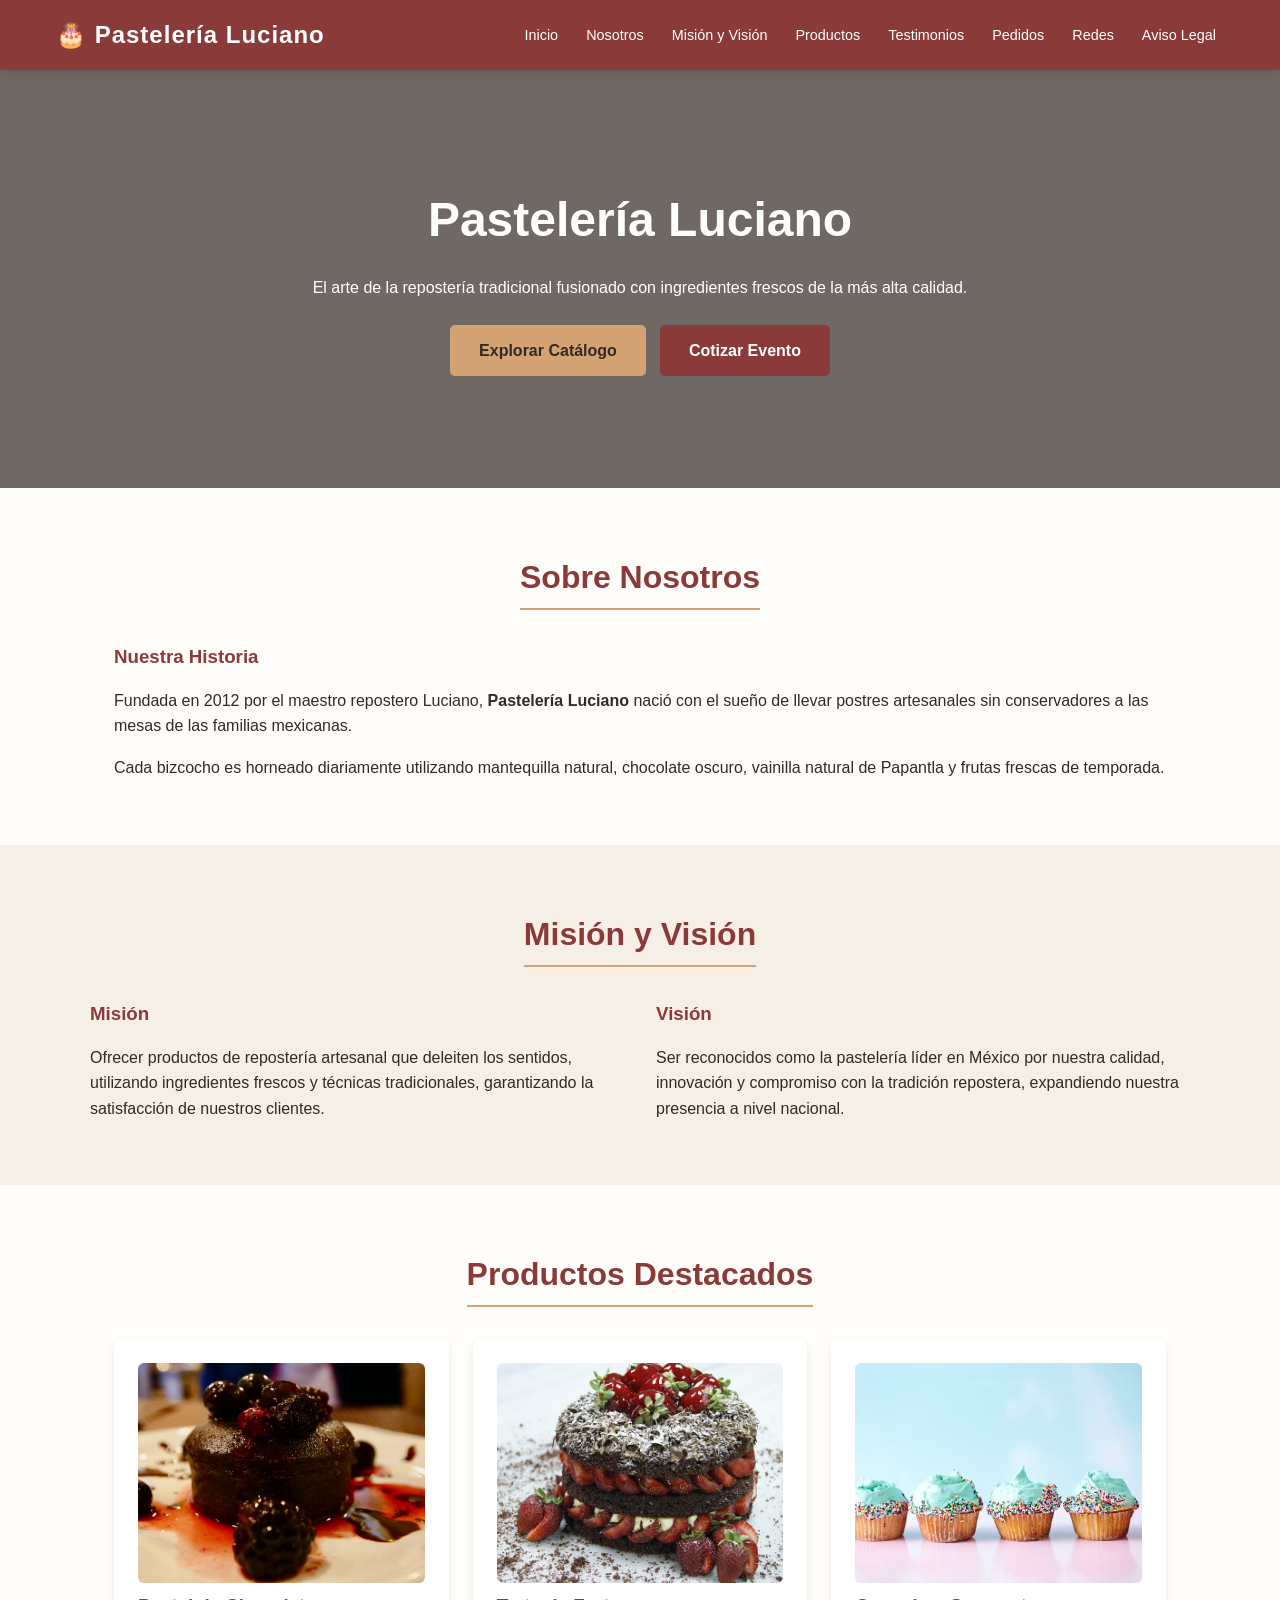
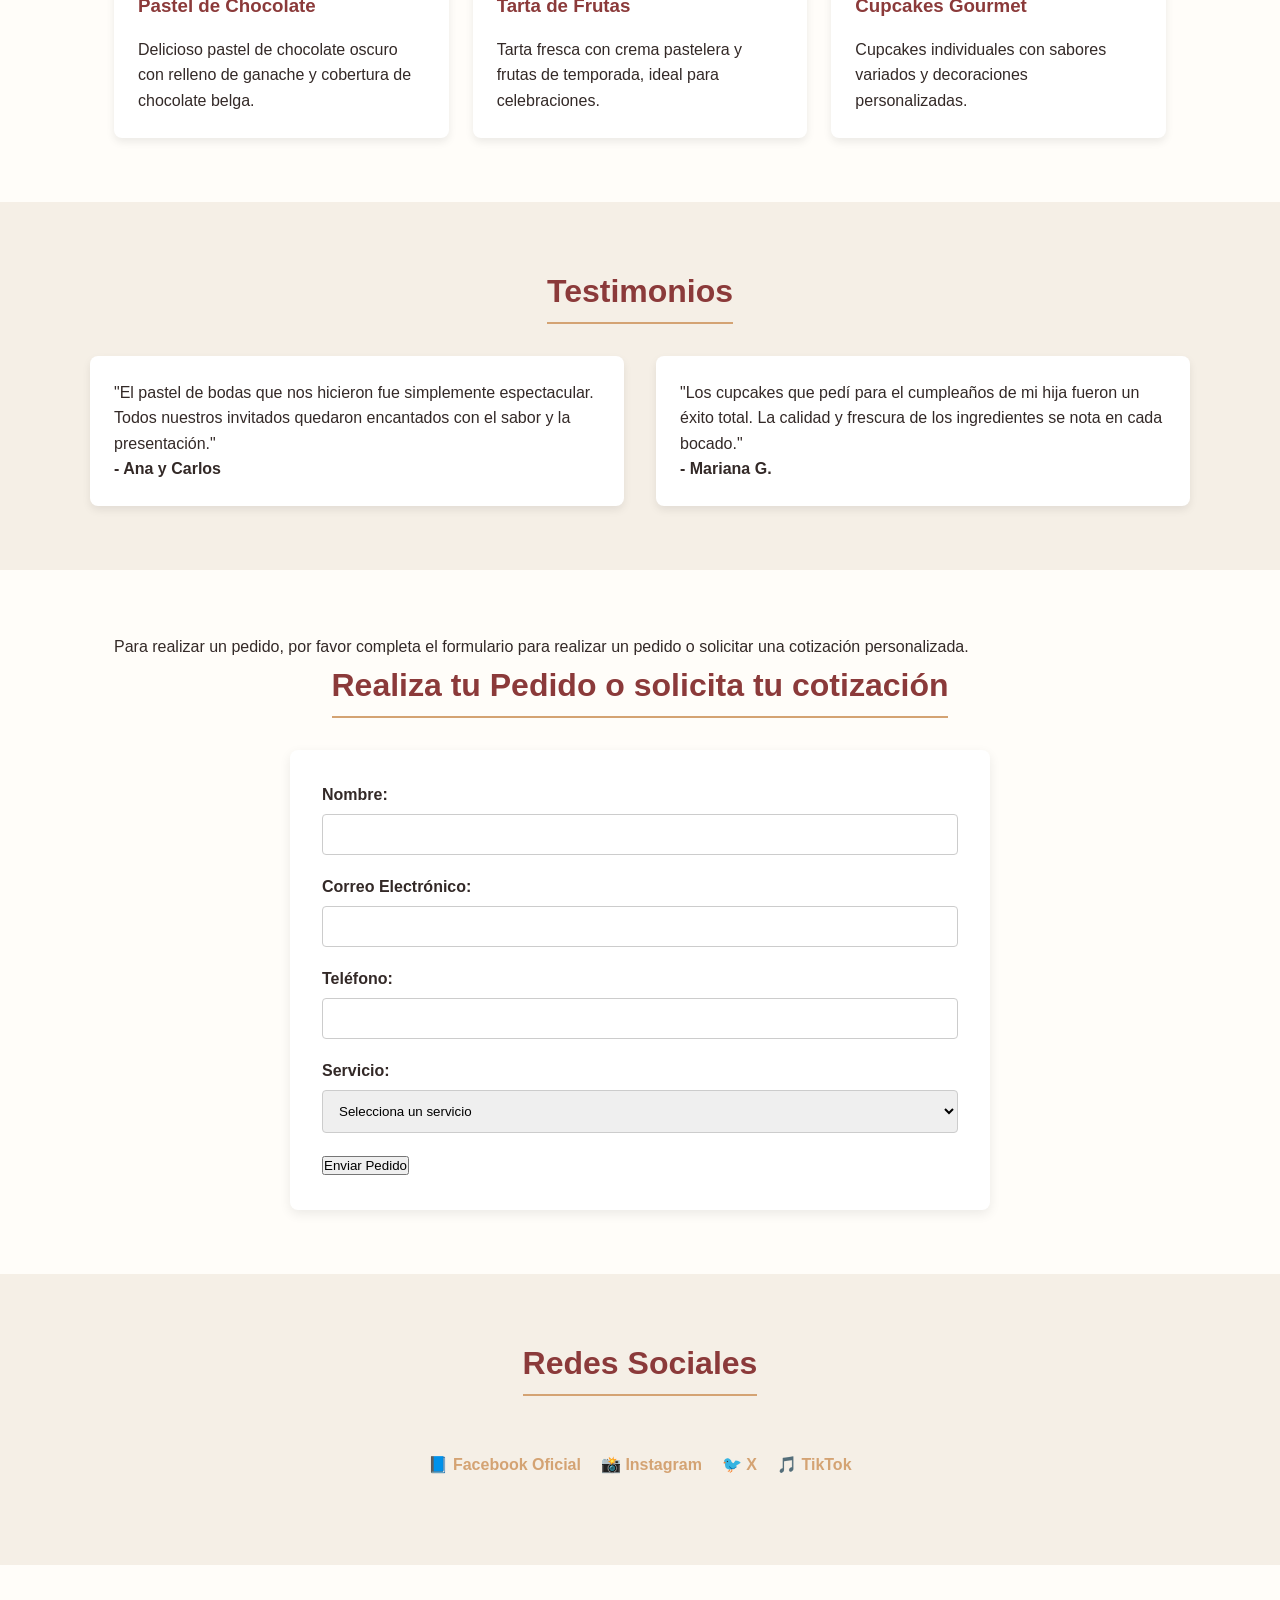
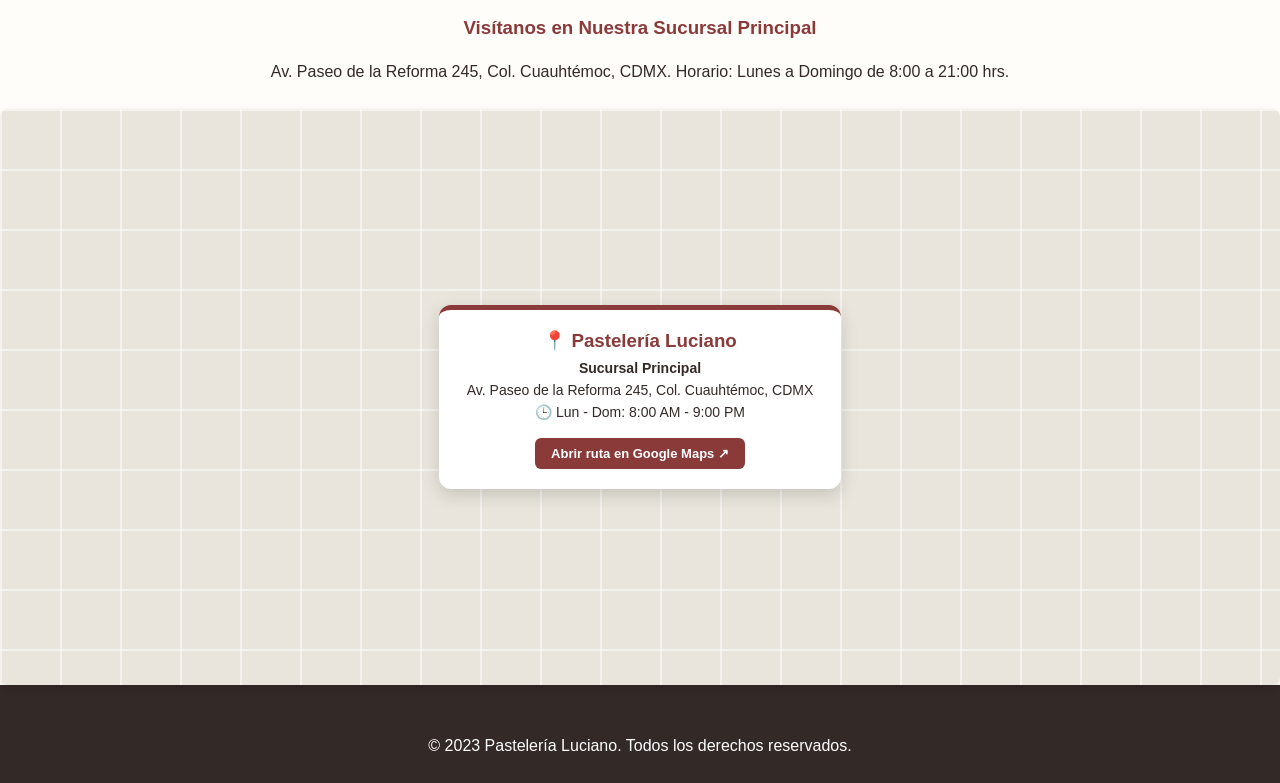
<file: index.html>
<!DOCTYPE html>
<html lang="es">

<head>
  <meta charset="UTF-8">
  <meta name="viewport" content="width=device-width, initial-scale=1.0">
  <meta name="description"
    content="Pastelería Luciano - Alta repostería artesanal, pasteles personalizados y postres gourmet.">
  <title>Pastelería Luciano | Repostería Artesanal y Gourmet</title>
  <link rel="stylesheet" href="estilos.css">
</head>

<body>

  <!-- Encabezado y Navegación con Anclas -->
  <header>
    <div class="nav-container">
      <a href="#inicio" class="logo">🎂 Pastelería Luciano</a>
      <nav>
        <ul>
          <li><a href="#inicio">Inicio</a></li>
          <li><a href="#nosotros">Nosotros</a></li>
          <li><a href="#mision-vision">Misión y Visión</a></li>
          <li><a href="#productos">Productos</a></li>
          <li><a href="#testimonios">Testimonios</a></li>
          <li><a href="#pedidos">Pedidos</a></li>
          <li><a href="#redes">Redes</a></li>
          <li><a href="aviso_legal.html">Aviso Legal</a></li>
        </ul>
      </nav>
    </div>
  </header>

  <!-- 1. INICIO -->
  <section id="inicio">
    <h1>Pastelería Luciano</h1>
    <p>El arte de la repostería tradicional fusionado con ingredientes frescos de la más alta calidad.</p>
    <a href="#productos" class="btn">Explorar Catálogo</a>
    <a href="index.html#pedidos" class="btn" style="background-color: #8B3A3A; color: #fff; margin-left: 10px;">Cotizar
      Evento</a>
  </section>

  <!-- 2. SOBRE NOSOTROS -->
  <section id="nosotros">
    <div class="section-inner">
      <div class="center-title">
        <h2>Sobre Nosotros</h2>
      </div>
      <div class="grid-2">
        <div>
          <h3>Nuestra Historia</h3>
          <p>Fundada en 2012 por el maestro repostero Luciano, <strong>Pastelería Luciano</strong> nació con el sueño de
            llevar postres artesanales sin conservadores a las mesas de las familias mexicanas.</p>
          <p style="margin-top: 1rem;">Cada bizcocho es horneado diariamente utilizando mantequilla natural, chocolate
            oscuro, vainilla natural de Papantla y frutas frescas de temporada.</p>
        </div>
      </div>
    </div>
  </section>

  <!-- 3. MISIÓN Y VISIÓN -->
  <section id="mision-vision">
    <div class="section-inner">
      <div class="center-title">
        <h2>Misión y Visión</h2>
      </div>
      <div class="grid-2">
        <div>
          <h3>Misión</h3>
          <p>Ofrecer productos de repostería artesanal que deleiten los sentidos, utilizando ingredientes frescos y
            técnicas tradicionales, garantizando la satisfacción de nuestros clientes.</p>
        </div>
        <div>
          <h3>Visión</h3>
          <p>Ser reconocidos como la pastelería líder en México por nuestra calidad, innovación y compromiso con la
            tradición repostera, expandiendo nuestra presencia a nivel nacional.</p>
        </div>
      </div>
    </div>
  </section>

  <!-- 4. PRODUCTOS DESTACADOS -->
  <section id="productos">
    <div class="section-inner">
      <div class="center-title">
        <h2>Productos Destacados</h2>
      </div>
      <div class="grid-3">
        <div class="card">
          <img src="pastelartesanal.jpg" alt="Pastel de Chocolate" class="galeria-img">
          <h3>Pastel de Chocolate</h3>
          <p>Delicioso pastel de chocolate oscuro con relleno de ganache y cobertura de chocolate belga.</p>
        </div>
        <div class="card">
          <img src="tartadefrutasfree_pickpik.jpg" alt="Tarta de Frutas" class="galeria-img">
          <h3>Tarta de Frutas</h3>
          <p>Tarta fresca con crema pastelera y frutas de temporada, ideal para celebraciones.</p>
        </div>
        <div class="card">
          <img src="cupcakesartesanalespixnio.jpg" alt="Cupcakes Gourmet" class="galeria-img">
          <h3>Cupcakes Gourmet</h3>
          <p>Cupcakes individuales con sabores variados y decoraciones personalizadas.</p>
        </div>
      </div>
    </div>
  </section>

  <!-- 5. TESTIMONIOS DE CLIENTES -->
  <section id="testimonios">
    <div class="section-inner">
      <div class="center-title">
        <h2>Testimonios</h2>
      </div>
      <div class="grid-2">
        <div class="card">
          <p>"El pastel de bodas que nos hicieron fue simplemente espectacular. Todos nuestros invitados quedaron
            encantados con el sabor y la presentación."</p>
          <strong>- Ana y Carlos</strong>
        </div>
        <div class="card">
          <p>"Los cupcakes que pedí para el cumpleaños de mi hija fueron un éxito total. La calidad y frescura de los
            ingredientes se nota en cada bocado."</p>
          <strong>- Mariana G.</strong>
        </div>
      </div>
    </div>
  </section>

  <!-- 6. FORMULARIO DE PEDIDOS -->
  <section id="pedidos">
    <p>Para realizar un pedido, por favor completa el formulario para realizar un pedido o solicitar una cotización
      personalizada.</p>
    <div class="section-inner">
      <div class="center-title">
        <h2>Realiza tu Pedido o solicita tu cotización</h2>
      </div>
      <form action="" id="pedidoForm">
        <div class="form-group">
          <label for="nombre">Nombre:</label>
          <input type="text" id="nombre" name="nombre" required>
        </div>
        <div class="form-group">
          <label for="email">Correo Electrónico:</label>
          <input type="email" id="email" name="email" required>
        </div>
        <div class="form-group">
          <label for="telefono">Teléfono:</label>
          <input type="tel" id="telefono" name="telefono" required>
        </div>
        <div class="form-group">
          <label for="servicio">Servicio:</label>
          <select id="servicio" name="servicio" required>
            <option value="">Selecciona un servicio</option>
            <option value="pastel">Pastel de Cumpleaños</option>
            <option value="tarta">Tarta de Frutas</option>
            <option value="cupcakes">Cupcakes Gourmet</option>
          </select>
        </div>
        <button type="submit" onclick="enviarFormulario(event)">Enviar Pedido</button>
        <p id="mensajeConfirmacion" style="display: none;"></p>
      </form>
    </div>
  </section>

  <!-- 7. REDES SOCIALES -->
  <section id="redes">
    <div class="section-inner">
      <div class="center-title">
        <h2>Redes Sociales</h2>
      </div>
      <div class="social-links">
        <a href="https://www.facebook.com/pasteleriaLucianoAvilaLopez" target="_blank">📘 Facebook Oficial</a>
        <a href="https://www.instagram.com/pasteleriaLucianoAvilaLopez" target="_blank">📸 Instagram</a>
        <a href="https://www.twitter.com/pasteleriaLucianoAvilaLopez" target="_blank">🐦 X</a>
        <a href="https://www.tiktok.com/@pasteleriaLucianoAvilaLopez" target="_blank">🎵 TikTok</a>
      </div>
    </div>
  </section>

  <div style="margin-top: 3rem;">
    <h3 style="text-align: center;">Visítanos en Nuestra Sucursal Principal</h3>
    <p style="text-align: center; margin-bottom: 1rem;">Av. Paseo de la Reforma 245, Col. Cuauhtémoc, CDMX. Horario: Lunes a Domingo de 8:00 a 21:00 hrs.</p>
    
    <div class="iframe-container">
        <iframe 
            title="Ubicación y Horarios de Pastelería Luciano"
            srcdoc='
                <!DOCTYPE html>
                <html lang="es">
                <head>
                    <meta charset="UTF-8">
                    <style>
                        body {
                            margin: 0;
                            font-family: "Segoe UI", sans-serif;
                            background: #e9e5dc;
                            display: flex;
                            justify-content: center;
                            align-items: center;
                            height: 100vh;
                            background-image: 
                                linear-gradient(90deg, rgba(255,255,255,.5) 2px, transparent 2px),
                                linear-gradient(rgba(255,255,255,.5) 2px, transparent 2px);
                            background-size: 60px 60px;
                        }
                        .card {
                            background: #fff;
                            padding: 20px 28px;
                            border-radius: 12px;
                            box-shadow: 0 6px 18px rgba(0,0,0,0.15);
                            text-align: center;
                            max-width: 380px;
                            border-top: 5px solid #8B3A3A;
                        }
                        h3 { margin: 0 0 8px; color: #8B3A3A; }
                        p { margin: 6px 0; color: #332927; font-size: 14px; }
                        .btn {
                            display: inline-block;
                            margin-top: 12px;
                            padding: 8px 16px;
                            background: #8B3A3A;
                            color: #fff;
                            text-decoration: none;
                            border-radius: 6px;
                            font-weight: bold;
                            font-size: 13px;
                        }
                    </style>
                </head>
                <body>
                    <div class="card">
                        <h3>📍 Pastelería Luciano</h3>
                        <p><strong>Sucursal Principal</strong></p>
                        <p>Av. Paseo de la Reforma 245, Col. Cuauhtémoc, CDMX</p>
                        <p>🕒 Lun - Dom: 8:00 AM - 9:00 PM</p>
                        <a class="btn" href="https://google.com" target="_blank" rel="noopener noreferrer">
                            Abrir ruta en Google Maps ↗
                        </a>
                    </div>
                </body>
                </html>
            '>
        </iframe>
    </div>
</div>


  <footer>
    <div class="section-inner">
      <p>&copy; 2023 Pastelería Luciano. Todos los derechos reservados.</p>
    </div>
  </footer>
  <script src="codigo.js"></script>
</body>

</html>
</file>
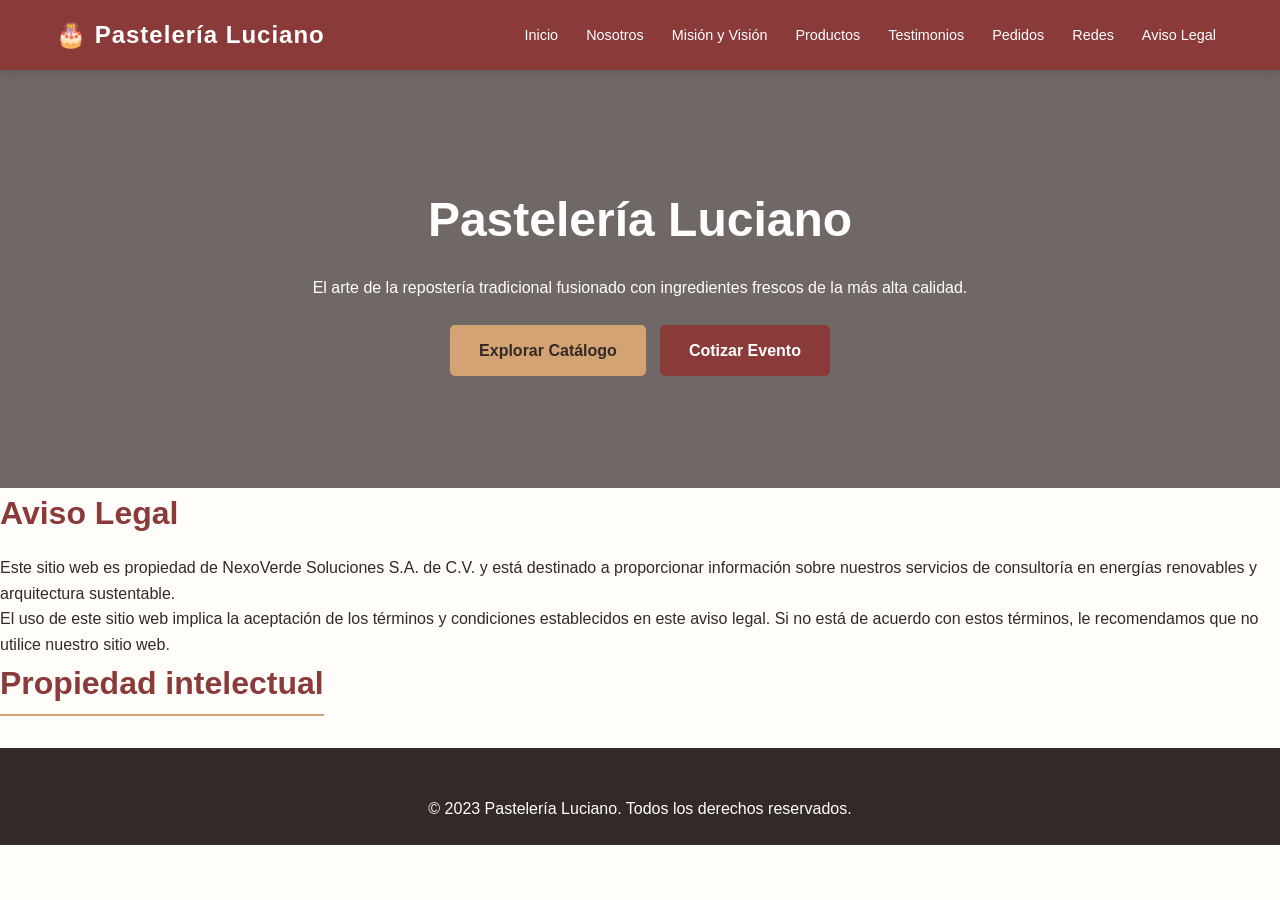
<file: aviso_legal.html>
<!DOCTYPE html>
<html lang="en">
<head>
    <meta charset="UTF-8">
    <meta name="viewport" content="width=device-width, initial-scale=1.0">
    <title>Aviso legal</title>
    <link rel="stylesheet" href="estilos.css">
</head>
<body>
      <header>
        <div class="nav-container">
            <a href="#inicio" class="logo">🎂 Pastelería Luciano</a>
            <nav>
                <ul>
                    <li><a href="index.html#inicio">Inicio</a></li>
                    <li><a href="index.html#nosotros">Nosotros</a></li>
                    <li><a href="index.html#mision-vision">Misión y Visión</a></li>
                    <li><a href="index.html#productos">Productos</a></li>                   
                    <li><a href="index.html#testimonios">Testimonios</a></li>
                    <li><a href="index.html#pedidos">Pedidos</a></li>
                    <li><a href="index.html#redes">Redes</a></li>
                    <li><a href="aviso_legal.html">Aviso Legal</a></li>
                </ul>
            </nav>
        </div>
    </header>

    <!-- 1. INICIO -->
    <section id="inicio">
        <h1>Pastelería Luciano</h1>
        <p>El arte de la repostería tradicional fusionado con ingredientes frescos de la más alta calidad.</p>
        <a href="index.html#productos" class="btn">Explorar Catálogo</a>
        <a href="index.html#pedidos" class="btn" style="background-color: #8B3A3A; color: #fff; margin-left: 10px;">Cotizar Evento</a>
    </section>

    <h1>Aviso Legal</h1>
    <p>Este sitio web es propiedad de NexoVerde Soluciones S.A. de C.V. y está destinado a proporcionar información sobre nuestros servicios de consultoría en energías renovables y arquitectura sustentable.</p>
    <p>El uso de este sitio web implica la aceptación de los términos y condiciones establecidos en este aviso legal. Si no está de acuerdo con estos términos, le recomendamos que no utilice nuestro sitio web.</p>
    <h2>Propiedad intelectual</h2>   
    
     <footer>
        <div class="section-inner">
            <p>&copy; 2023 Pastelería Luciano. Todos los derechos reservados.</p>
        </div>
    </footer>  
</body>
</html>
</file>
<file: estilos.css>
/* Estilos Base y Variables */
        :root {
            --color-primario: #8B3A3A; /* Vino / Frambuesa oscuro */
            --color-secundario: #D4A373; /* Dorado / Caramelo */
            --color-fondo: #FFFDF9; /* Crema suave */
            --color-texto: #332927; /* Café oscuro */
            --color-blanco: #FFFFFF;
            --color-gris-claro: #F5EFE6;
        }

        * {
            box-sizing: border-box;
            margin: 0;
            padding: 0;
            scroll-behavior: smooth;
        }

        body {
            font-family: 'Segoe UI', Tahoma, Geneva, Verdana, sans-serif;
            background-color: var(--color-fondo);
            color: var(--color-texto);
            line-height: 1.6;
        }

        /* Navegación con Anclas (EC0727) */
        header {
            background-color: var(--color-primario);
            color: var(--color-blanco);
            position: sticky;
            top: 0;
            z-index: 1000;
            box-shadow: 0 2px 10px rgba(0,0,0,0.15);
        }

        .nav-container {
            max-width: 1200px;
            margin: 0 auto;
            padding: 1rem;
            display: flex;
            flex-wrap: wrap;
            justify-content: space-between;
            align-items: center;
        }

        .logo {
            font-size: 1.5rem;
            font-weight: bold;
            color: var(--color-blanco);
            text-decoration: none;
            letter-spacing: 1px;
        }

        nav ul {
            list-style: none;
            display: flex;
            flex-wrap: wrap;
            gap: 12px;
        }

        nav a {
            color: var(--color-blanco);
            text-decoration: none;
            font-size: 0.9rem;
            padding: 5px 8px;
            border-radius: 4px;
            transition: background 0.3s;
        }

        nav a:hover {
            background-color: var(--color-secundario);
            color: var(--color-texto);
        }

        /* Secciones Generales */
        section {
            padding: 4rem 1.5rem;
            max-width: 1100px;
            margin: 0 auto;
        }

        section:nth-child(even) {
            background-color: var(--color-gris-claro);
            max-width: 100%;
        }

        .section-inner {
            max-width: 1100px;
            margin: 0 auto;
        }

        h1, h2, h3 {
            color: var(--color-primario);
            margin-bottom: 1rem;
        }

        h2 {
            text-align: center;
            font-size: 2rem;
            border-bottom: 2px solid var(--color-secundario);
            display: inline-block;
            padding-bottom: 0.3rem;
            margin-bottom: 2rem;
        }

        .center-title {
            text-align: center;
        }

        /* 1. Inicio (Hero) */
        #inicio {
            background: linear-gradient(rgba(51, 41, 39, 0.7), rgba(51, 41, 39, 0.7)), 
                        url('https://unsplash.com') center/cover;
            color: var(--color-blanco);
            text-align: center;
            padding: 7rem 1.5rem;
            max-width: 100%;
        }

        #inicio h1 {
            color: var(--color-blanco);
            font-size: 3rem;
            margin-bottom: 1rem;
        }

        .btn {
            display: inline-block;
            background-color: var(--color-secundario);
            color: var(--color-texto);
            padding: 0.8rem 1.8rem;
            text-decoration: none;
            font-weight: bold;
            border-radius: 5px;
            margin-top: 1.5rem;
            border: none;
            cursor: pointer;
            transition: transform 0.2s;
        }

        .btn:hover {
            transform: scale(1.05);
        }

        /* Grid Cards */
        .grid-2 {
            display: grid;
            grid-template-columns: repeat(auto-fit, minmax(300px, 1fr));
            gap: 2rem;
        }

        .grid-3 {
            display: grid;
            grid-template-columns: repeat(auto-fit, minmax(260px, 1fr));
            gap: 1.5rem;
        }

        .card {
            background: var(--color-blanco);
            padding: 1.5rem;
            border-radius: 8px;
            box-shadow: 0 4px 8px rgba(0,0,0,0.08);
        }

        /* Tablas (EC0727) */
        .table-responsive {
            overflow-x: auto;
            margin-top: 1.5rem;
        }

        table {
            width: 100%;
            border-collapse: collapse;
            background: var(--color-blanco);
        }

        th, td {
            padding: 12px 15px;
            text-align: left;
            border-bottom: 1px solid #ddd;
        }

        th {
            background-color: var(--color-primario);
            color: var(--color-blanco);
        }

        tr:hover {
            background-color: #f9f2ec;
        }

        /* Multimedia y Galería (EC0727) */
        .galeria-img {
            width: 100%;
            height: 220px;
            object-fit: cover;
            border-radius: 6px;
        }

        .multimedia-box {
            margin-top: 2rem;
            text-align: center;
        }

        video, audio {
            max-width: 100%;
            border-radius: 8px;
            margin-top: 1rem;
        }

        /* Iframes (EC0727) */
        .iframe-container {
            position: relative;
            width: 100%;
            padding-bottom: 45%;
            height: 0;
            margin-top: 1.5rem;
            border-radius: 8px;
            overflow: hidden;
            box-shadow: 0 4px 10px rgba(0,0,0,0.1);
        }

        .iframe-container iframe {
            position: absolute;
            top: 0;
            left: 0;
            width: 100%;
            height: 100%;
            border: 0;
        }

        /* Formulario (EC0727) */
        form {
            background: var(--color-blanco);
            padding: 2rem;
            border-radius: 8px;
            box-shadow: 0 4px 12px rgba(0,0,0,0.08);
            max-width: 700px;
            margin: 0 auto;
        }

        .form-group {
            margin-bottom: 1.2rem;
        }

        label {
            display: block;
            margin-bottom: 0.4rem;
            font-weight: bold;
        }

        input, select, textarea {
            width: 100%;
            padding: 0.75rem;
            border: 1px solid #ccc;
            border-radius: 4px;
            font-family: inherit;
        }

        /* Footer y Redes Sociales */
        footer {
            background-color: var(--color-texto);
            color: var(--color-blanco);
            padding: 3rem 1.5rem 1.5rem;
            text-align: center;
        }

        .social-links {
            margin: 1.5rem 0;
            display: flex;
            justify-content: center;
            gap: 20px;
            flex-wrap: wrap;
        }

        .social-links a {
            color: var(--color-secundario);
            text-decoration: none;
            font-weight: bold;
        }

        .legal-box {
            background-color: rgba(255,255,255,0.08);
            padding: 1rem;
            border-radius: 6px;
            font-size: 0.85rem;
            max-width: 900px;
            margin: 1.5rem auto;
            text-align: left;
        }

        @media (max-width: 768px) {
            #inicio h1 { font-size: 2.2rem; }
            .iframe-container { padding-bottom: 75%; }
        }
</file>
